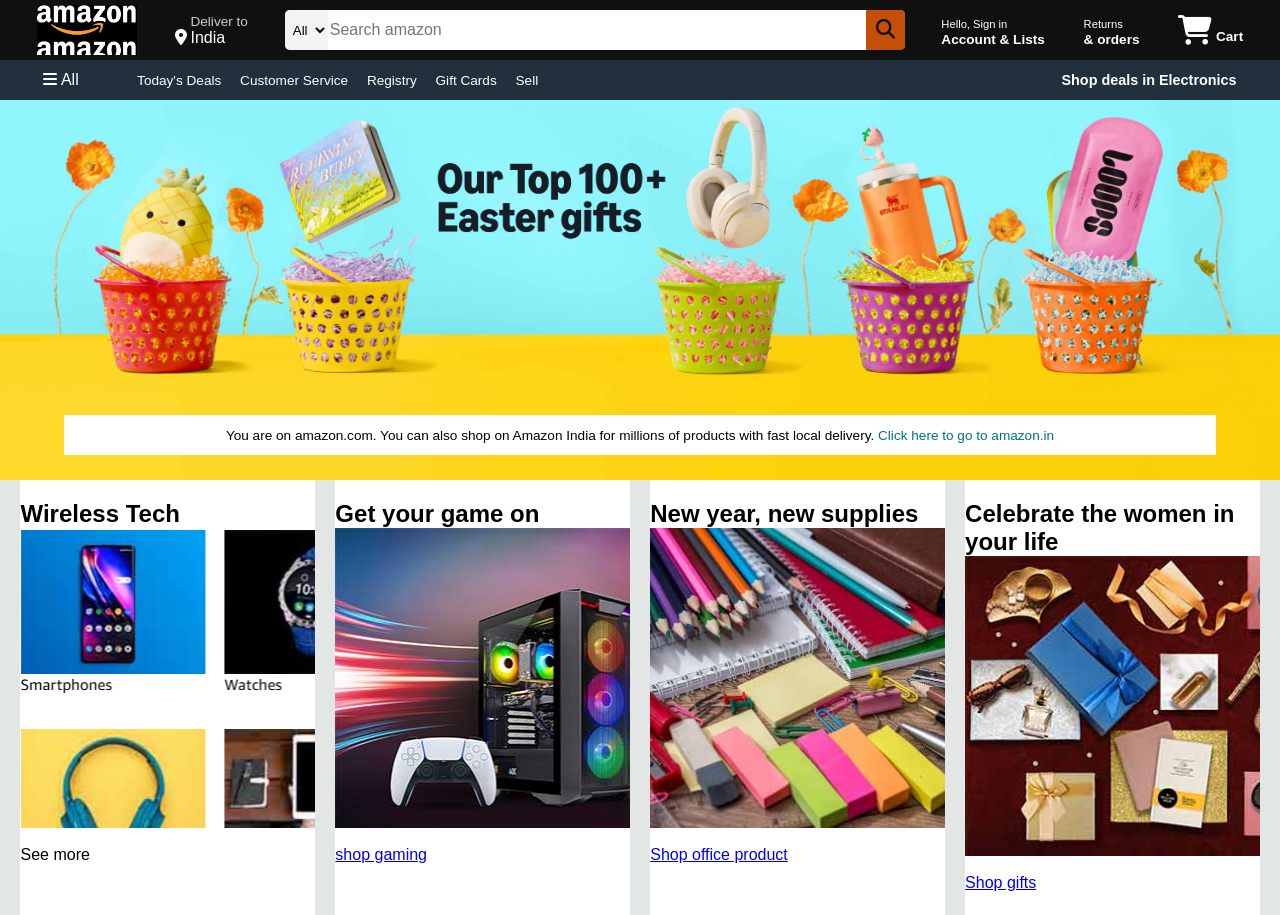
<file: index.html>
<!DOCTYPE html>
<html lang="en">
<head>
    <meta charset="UTF-8">
    <meta name="viewport" content="width=device-width, initial-scale=1.0">
    <title>Amazon (By Pritesh)</title>
    <link rel="stylesheet" href="https://cdnjs.cloudflare.com/ajax/libs/font-awesome/6.4.0/css/all.min.css" integrity="sha512-iecdLmaskl7CVkqkXNQ/ZH/XLlvWZOJyj7Yy7tcenmpD1ypASozpmT/E0iPtmFIB46ZmdtAc9eNBvH0H/ZpiBw==" crossorigin="anonymous" referrerpolicy="no-referrer" />
    <link rel="stylesheet" href="style.css">
</head>
<body>
     
    <header>
        <div class="navbar">
        <div class="nav-logo border">
            <div class="logo"></div>
        </div>
        
        <div class="nav-address border"> 
            <p class="add-first">Deliver to</p>
            <div class="add-icon">
                <i class="fa-solid fa-location-dot"></i>
                <p class="add-second">India</p>
            </div>

             </div>

        <div class="nav-search">
            <select class = "search-select">
                <option>All</option>
            </select>
            <input placeholder="Search amazon" class="search-input">
            <div class="search-icon">
            <i class="fa-solid fa-magnifying-glass"></i>
        </div>
        </div>

            <div class="nav-signin border">
                <p><span>Hello, Sign in</span></p>
                <p class="nav-second">Account & Lists</p>
            </div>

            <div class="nav-return border">
                <p><span>Returns </span></p>
                <p class="nav-second">& orders</p>
            </div>
            <div class="nav-cart border">
                <i class="fa-solid fa-cart-shopping"></i>
                Cart
            </div>
            </div>
            <div class="panel">
                <div class="panal-all">
                    <i class="fa-solid fa-bars"></i>
                    All
                </div>
                <div class="panel-ops">
                    <p>Today's Deals</p>
                    <p>Customer Service</p>
                    <p>Registry</p>
                    <p>Gift Cards</p>
                    <p>Sell</p>
                </div>
                <div class="panel-deals">
                    Shop deals in Electronics
                </div>
    </div>
        
    </header>

    <div class="hero-section">
        <div class="hero-msg">
        <p>You are on amazon.com. You can also shop on Amazon India for millions of products with fast local delivery. <a>Click here to go to amazon.in</a></p>
    </div>
    </div>

    <div class = "shop-section">
    <div class="box1 box">
        <h2>Wireless Tech</h2>
        <div class=" box-img" style="background-image: url('Box_1.png');"></div>
        <br>
        <p>See more</p>
    </div>
    <div class="box2 box">
        <h2>Get your game on</h2>
        <div class="box-img2" style="background-image: url(Box2.jpg);"></div>
        <br>
        <p><a href="#">shop gaming</a></p>
    </div>
    <div class="box3 box">
        <h2>New year, new supplies</h2>
        <div class="box-img3" style="background-image: url(Box3.jpg);"></div>
        <br>
        <p><a href="#" style="text-align: center;">Shop office product</a></p>
    </div>
    <div class="box4 box">
        <h2>Celebrate the women in your life</h2>
        <div class="box-img4" style="background-image: url(Box4.jpg);"></div>
        <br>
        <p><a href="#">Shop gifts</a></p>
    </div>
</div>
</body>
</html>
</file>
<file: style.css>
* {
    margin: 0;
    font-family: Arial;
    border: border-box;
}
.navbar {
    height: 60px;
    background-color: #0f1111;
    color: white;
    display : flex;
    align-items: center;
    justify-content: space-evenly;
}
.nav-logo {
    height: 50px;
    width: 100px;
}
.logo {
    background-image: url("amzone_logo.png");
    height: 50px;
    width: 100px;
    background-size: contain;
}
.border {
    border: 2px solid transparent;
}
.border :hover {
    border: 2px solid white;
}
/** Box2**/     

.add-first {
    color: #cccccc;
    font-size: 0.85rem;
    margin-left: 15px;
}
.add-second {
    font-size: 1rem;
    margin-left: 3px;
}
.add-icon {
    display: flex;
    
}
/** Box 3 **/
.nav-search {
    display: flex;
    justify-content: space-evenly;
    background-color: pink;
    width: 620px;
    height: 40px;
    border-radius: 5px;
}
.search-select {
    background-color: #f3f3f3;
    width: 50px;
    text-align: center;
    border-top-left-radius: 5px;
    border-bottom-left-radius: 5px;
    border: none;
}
.search-input {
    width: 100%;
    font-size: 1rem;
    border: none;
}
.search-icon {
    width: 45px;
    display: flex;
    justify-content: center;
    align-items: center;
    font-size: 1.2rem;
    background-color: rgb(197, 79, 7);
    border-top-right-radius: 5px;
    border-bottom-right-radius: 5px;
    color: #0f1111;
}
.nav-search :hover {
    border: 2px solid orange;
}
/** Box 4 **/

span {
    font-size: 0.7rem;
}
.nav-second {
    font-size: 0.85rem;
    font-weight: 700;
}
/** Box 5 **/
.nav-cart i{
    font-size: 30px;
}
.nav-cart {
    font-size: 0.85rem;
    font-weight: 700;
}
/** Panel **/
.panel {
    height: 40px;
    background-color: #222f3d;
    display: flex;
    color: white;
    align-items: center;
    justify-content: space-evenly;
}
.panel-ops p {
    display: inline;
    margin-left: 15px;
}
.panel-ops {
    width: 70%;
    font-size: 0.85rem;
}
.panel-deals {
    font-size: 0.9rem;
    font-weight: 700;
}
/** Hero section **/
.hero-section {
    background-image: url("Hero_Image.jpg");
    background-size: cover;
    height: 380px;
    display: flex;
    justify-content: center;
    align-items: flex-end;
}
.hero-msg {
    background-color: white;
    color: black;
    height: 40px;
    display: flex;
    align-items: center;
    justify-content: center;
    font-size: 0.85rem;
    width: 90%;
    margin-bottom: 25px;
    
}
.hero-msg a {
    color: #007185;
}
/** Shop Section **/
.shop-section {
        display: flex;
        justify-content: space-evenly;
        background-color: #e2e7e6;
}

.box {
    /* border: 2px solid black; */
    height : 400px;
    width: 23%;
    background-color: white;
    padding: 20px 0px 15px;
}
.box-img {
    height: 300px;
}
.box-img2 {
    height: 300px;
}
.box-img3 {
    height: 300px;
    background-size: cover;
}
.box-img4 {
    height: 300px;
    background-size: cover;
}
</file>
